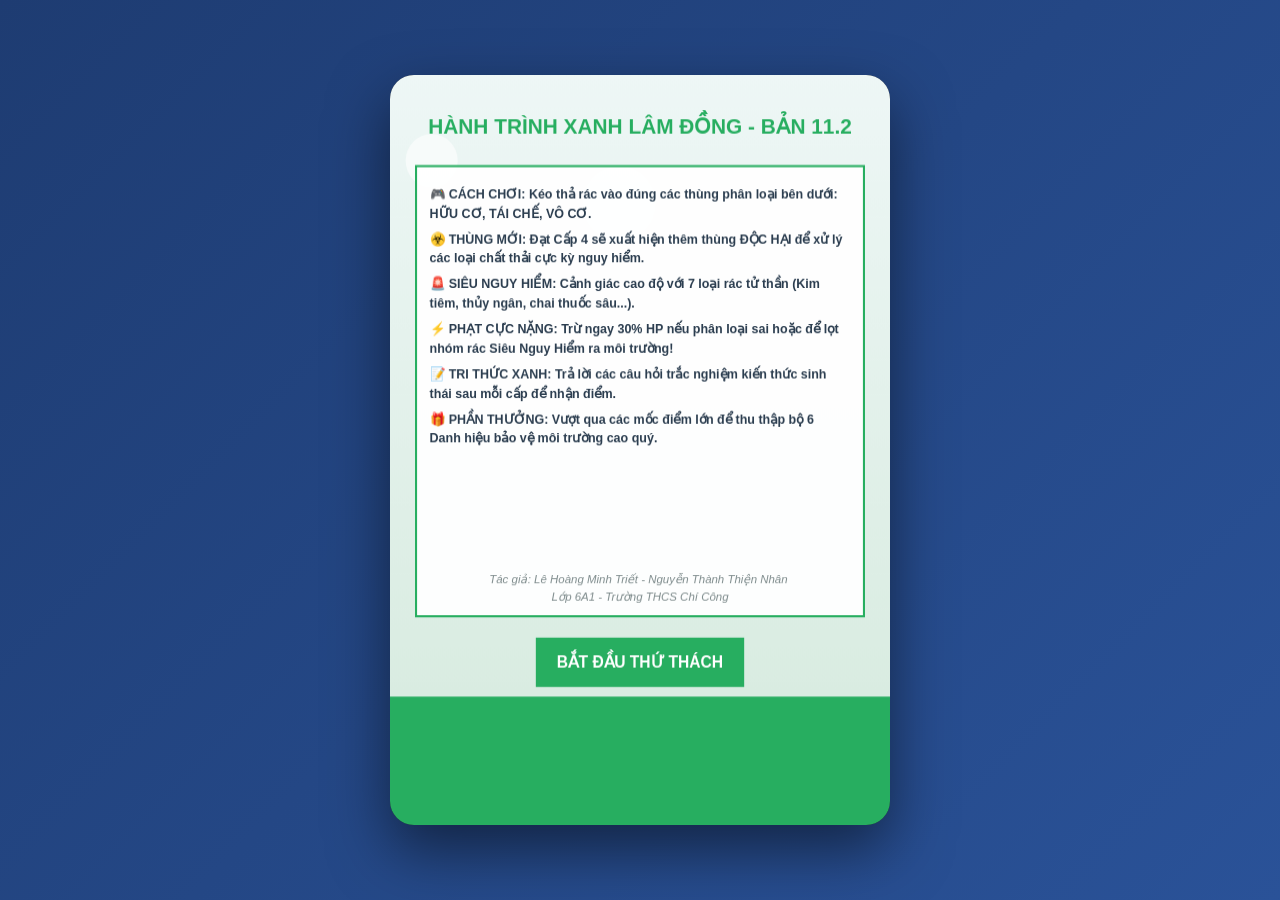
<file: index.html>
<!DOCTYPE html>
<html lang="vi">
<head>
    <meta charset="UTF-8">
    <meta name="viewport" content="width=device-width, initial-scale=1.0, maximum-scale=1.0, user-scalable=no">
    <title>Hành Trình Xanh Lâm Đồng</title>
    <link rel="stylesheet" href="style.css">
</head>
<body>

    <div class="game-container">
        <div id="lightningEffect"></div>
        <div id="canvas-wrapper">
            <canvas id="gameCanvas"></canvas>
        </div>
    </div>

    <script src="script.js"></script>
</body>
</html>
</file>
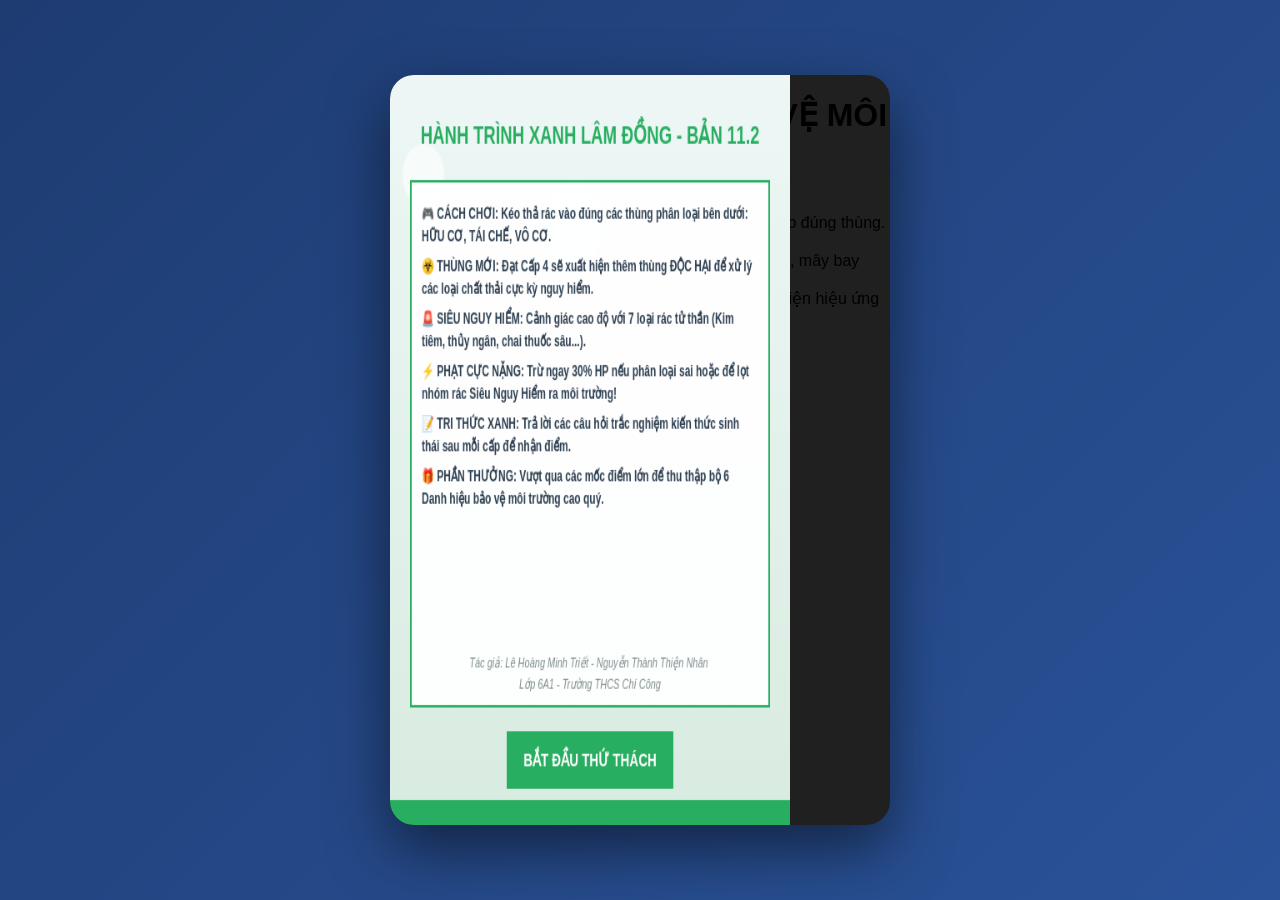
<file: Game-phan-loai-rac.html>
<!DOCTYPE html>
<html lang="vi">
<head>
    <meta charset="UTF-8">
    <meta name="viewport" content="width=device-width, initial-scale=1.0">
    <title>Hành Trình Xanh Lâm Đồng - Game Phân Loại Rác</title>
    <link rel="stylesheet" href="style.css">
</head>
<body>

    <div class="game-container">
        <h1>HÀNH TRÌNH XANH BẢO VỆ MÔI TRƯỜNG</h1>
        
        <canvas id="gameCanvas" width="600" height="600"></canvas>

        <div class="instructions">
            <strong>💡 Hướng dẫn luật chơi cho các em:</strong><br>
            • Nhấp giữ chuột (hoặc chạm tay) để <strong>kéo và thả</strong> rác vào đúng thùng.<br>
            • <strong>Cấp độ 1:</strong> Rác rơi chậm, có hiện tên gợi ý.<br>
            • <strong>Cấp độ 2 (Đạt trên 50 điểm):</strong> Rác rơi nhanh hơn 40%, mây bay nhanh hơn.<br>
            • <strong>Cấp độ 3 (Đạt trên 120 điểm):</strong> Giấu chữ gợi ý, xuất hiện hiệu ứng gió thổi lượn sóng!
        </div>
    </div>

    <script src="script.js"></script>
</body>
</html>
</file>
<file: style.css>
html, body {
    margin: 0;
    padding: 0;
    width: 100%;
    height: 100%;
    overflow: hidden;
    background: linear-gradient(135deg, #1e3c72, #2a5298); /* Đổi màu nền ngoài tối hơn để nổi bật con chuột */
    font-family: 'Segoe UI', Tahoma, Geneva, Verdana, sans-serif;
    -webkit-user-select: none;
    user-select: none;
}

body {
    display: flex;
    flex-direction: column;
    align-items: center;
    justify-content: center;
    min-height: 100vh;
}

.game-container {
    width: 100%;
    max-width: 500px;
    height: 100vh;
    max-height: 750px;
    display: flex;
    flex-direction: column;
    background: #202020; /* Màu nền hộp game tối để tương phản mạnh với rác */
    box-shadow: 0 25px 60px rgba(0,0,0,0.5);
    border-radius: 24px;
    overflow: hidden;
    position: relative;
}

#canvas-wrapper {
    flex: 1;
    position: relative;
    width: 100%;
    height: 100%;
}

canvas {
    position: absolute;
    top: 0;
    left: 0;
    width: 100%;
    height: 100%;
    display: block;
    cursor: cell; /* Đổi hình dáng con chuột thành dạng hồng tâm/chữ thập dễ nhìn */
}

/* --- HIỆU ỨNG SẤM SÉT VÒNG 5 --- */
@keyframes lightning-flash {
    0% { background: rgba(255, 255, 255, 0); }
    5% { background: rgba(255, 255, 255, 0.9); }
    10% { background: rgba(255, 255, 255, 0); }
    15% { background: rgba(255, 255, 255, 0.95); }
    25% { background: rgba(255, 255, 255, 0); }
    100% { background: rgba(255, 255, 255, 0); }
}

.lightning-active {
    position: absolute;
    top: 0;
    left: 0;
    width: 100%;
    height: 100%;
    pointer-events: none;
    z-index: 10;
    animation: lightning-flash 0.5s ease-out;
}
</file>
